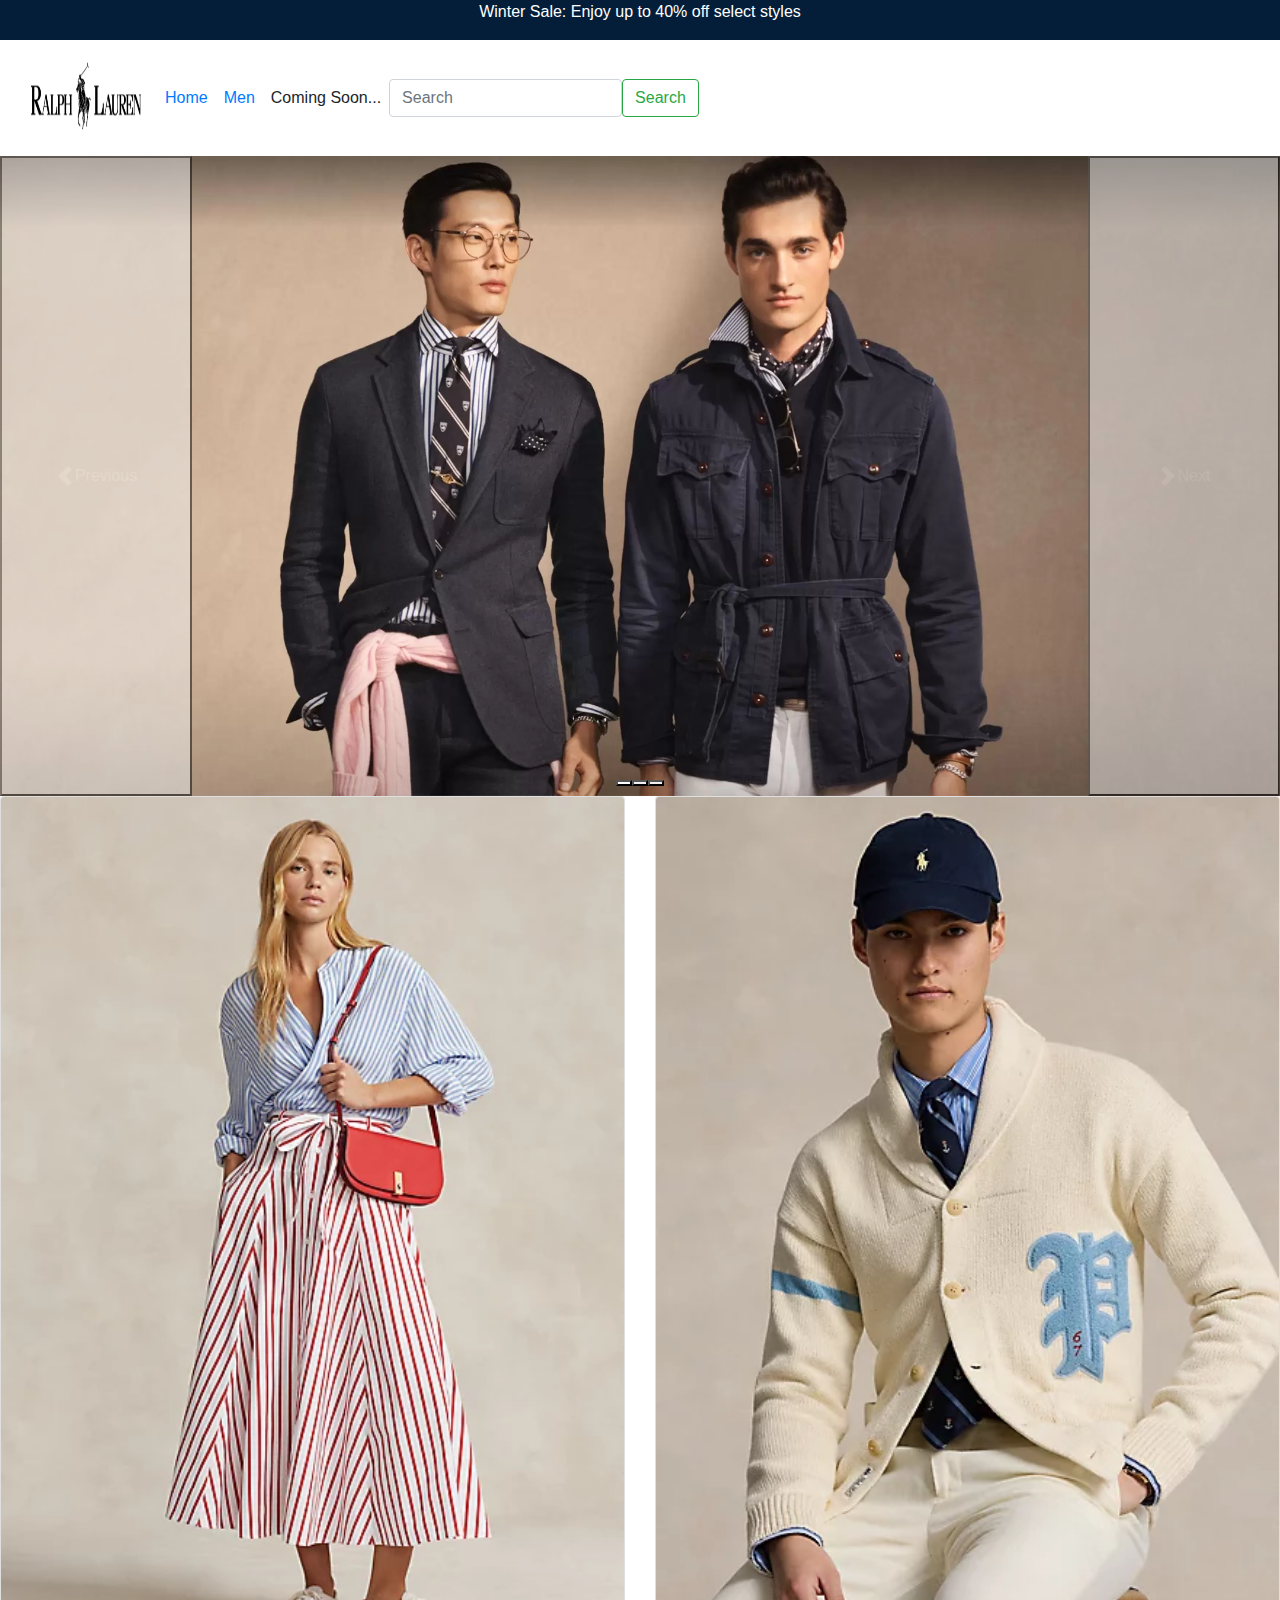
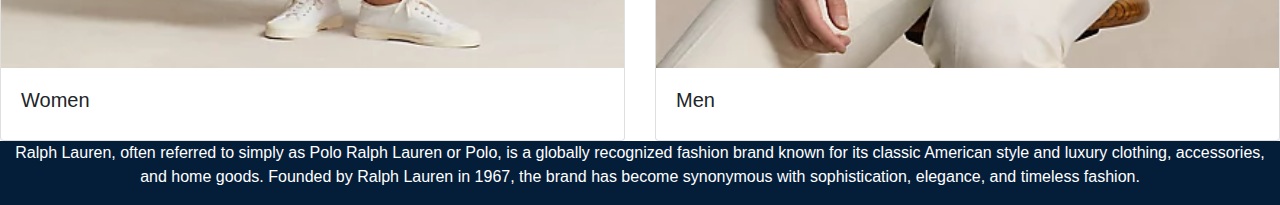
<file: index.html>
<!DOCTYPE html>
<html>

<head>
  <meta charset="utf-8">
  <meta name="viewport" content="width=device-width">
  <title>replit</title>
  <link href="style.css" rel="stylesheet" type="text/css" />
  <link rel="stylesheet" href="https://cdn.jsdelivr.net/npm/bootstrap@4.0.0/dist/css/bootstrap.min.css" integrity="sha384-Gn5384xqQ1aoWXA+058RXPxPg6fy4IWvTNh0E263XmFcJlSAwiGgFAW/dAiS6JXm" crossorigin="anonymous">


</head>
<!-- This page is supposed to look a little like the ralph lauren page but they have more advance code. -->
<body>
    <div class="row">
  <div class="smbar col">
    <p>Winter Sale: Enjoy up to 40% off select styles</p>
  </div>
    </div>

  <nav class="navbar navbar-expand-lg bg-body-tertiary">
    <div class="container-fluid">
      <img src="5a1ed8cd4ac6b00ff574e300.png" width="110" height="100">
      <div>
      </div>
      <a class="navbar-brand" href="https://www.ralphlauren.com/"> </a>
      <button class="navbar-toggler" type="button" data-bs-toggle="collapse" data-bs-target="#navbarSupportedContent" aria-controls="navbarSupportedContent" aria-expanded="false" aria-label="Toggle navigation">
        <span class="navbar-toggler-icon"></span>
      </button>
      <div class="collapse navbar-collapse" id="navbarSupportedContent">
        <ul class="navbar-nav me-auto mb-2 mb-lg-0">
          <li class="nav-item">
            <a class="nav-link active" aria-current="page" href="index.html">Home</a>
          </li>
          <li class="nav-item">
            <a class="nav-link" href="men.html">Men</a>
          </li>

          <li class="nav-item">
            <a class="nav-link disabled" aria-disabled="true">Coming Soon...</a>
          </li>
        </ul>
        <form class="d-flex" role="search">
          <input class="form-control me-2" type="search" placeholder="Search" aria-label="Search">
          <button class="btn btn-outline-success" type="submit">Search</button>
        </form>
      </div>
    </div>
  </nav>

  <div id="carouselExampleIndicators" class="carousel slide">
    <div class="carousel-indicators">
      <button type="button" data-bs-target="#carouselExampleIndicators" data-bs-slide-to="0" class="active" aria-current="true" aria-label="Slide 1"></button>
      <button type="button" data-bs-target="#carouselExampleIndicators" data-bs-slide-to="1" aria-label="Slide 2"></button>
      <button type="button" data-bs-target="#carouselExampleIndicators" data-bs-slide-to="2" aria-label="Slide 3"></button>
    </div>
    <div class="carousel-inner">
      <div class="carousel-item active">
        <img src="polo1.png" class="d-block w-100" alt="...">
      </div>
      <div class="carousel-item">
        <img src="polo2.png" class="d-block w-100" alt="...">
      </div>
      <div class="carousel-item">
        <img src="polo3.png" class="d-block w-100" alt="...">
      </div>
    </div>
    <button class="carousel-control-prev" type="button" data-bs-target="#carouselExampleIndicators" data-bs-slide="prev">
      <span class="carousel-control-prev-icon" aria-hidden="true"></span>
      <span class="visually-hidden">Previous</span>
    </button>
    <button class="carousel-control-next" type="button" data-bs-target="#carouselExampleIndicators" data-bs-slide="next">
      <span class="carousel-control-next-icon" aria-hidden="true"></span>
      <span class="visually-hidden">Next</span>
    </button>
  </div>
  
<div class="row">
  <div class="col-sm-12 col-md-12 col-lg-12">
  
  <div class="row row-cols-1 row-cols-md-2 g-4">
    <div class="col">
      <div class="card">
        <img src="polo4.png" class="card-img-top" alt="...">
        <div class="card-body">
          <h5>Women</h5>

        </div>
      </div>
    </div>
    <div class="col">
      <div class="card">
        <img src="pola1.png" class="card-img-top" alt="...">
        <div class="card-body">
         <h5>Men</h5>
        </div>
      </div>
    </div>
  </div>
  </div>
</div>
  
  
    <div class="row">
  <div class="smbar col">
    <p>
      Ralph Lauren, often referred to simply as Polo Ralph Lauren or Polo, is a globally recognized fashion brand known for its classic American style and luxury clothing, accessories, and home goods. Founded by Ralph Lauren in 1967, the brand has become synonymous with sophistication, elegance, and timeless fashion.</p>
  </div>
    </div>


  <script src="https://cdn.jsdelivr.net/npm/bootstrap@5.3.2/dist/js/bootstrap.bundle.min.js" integrity="sha384-C6RzsynM9kWDrMNeT87bh95OGNyZPhcTNXj1NW7RuBCsyN/o0jlpcV8Qyq46cDfL" crossorigin="anonymous"></script>

</body>

</html>
</file>
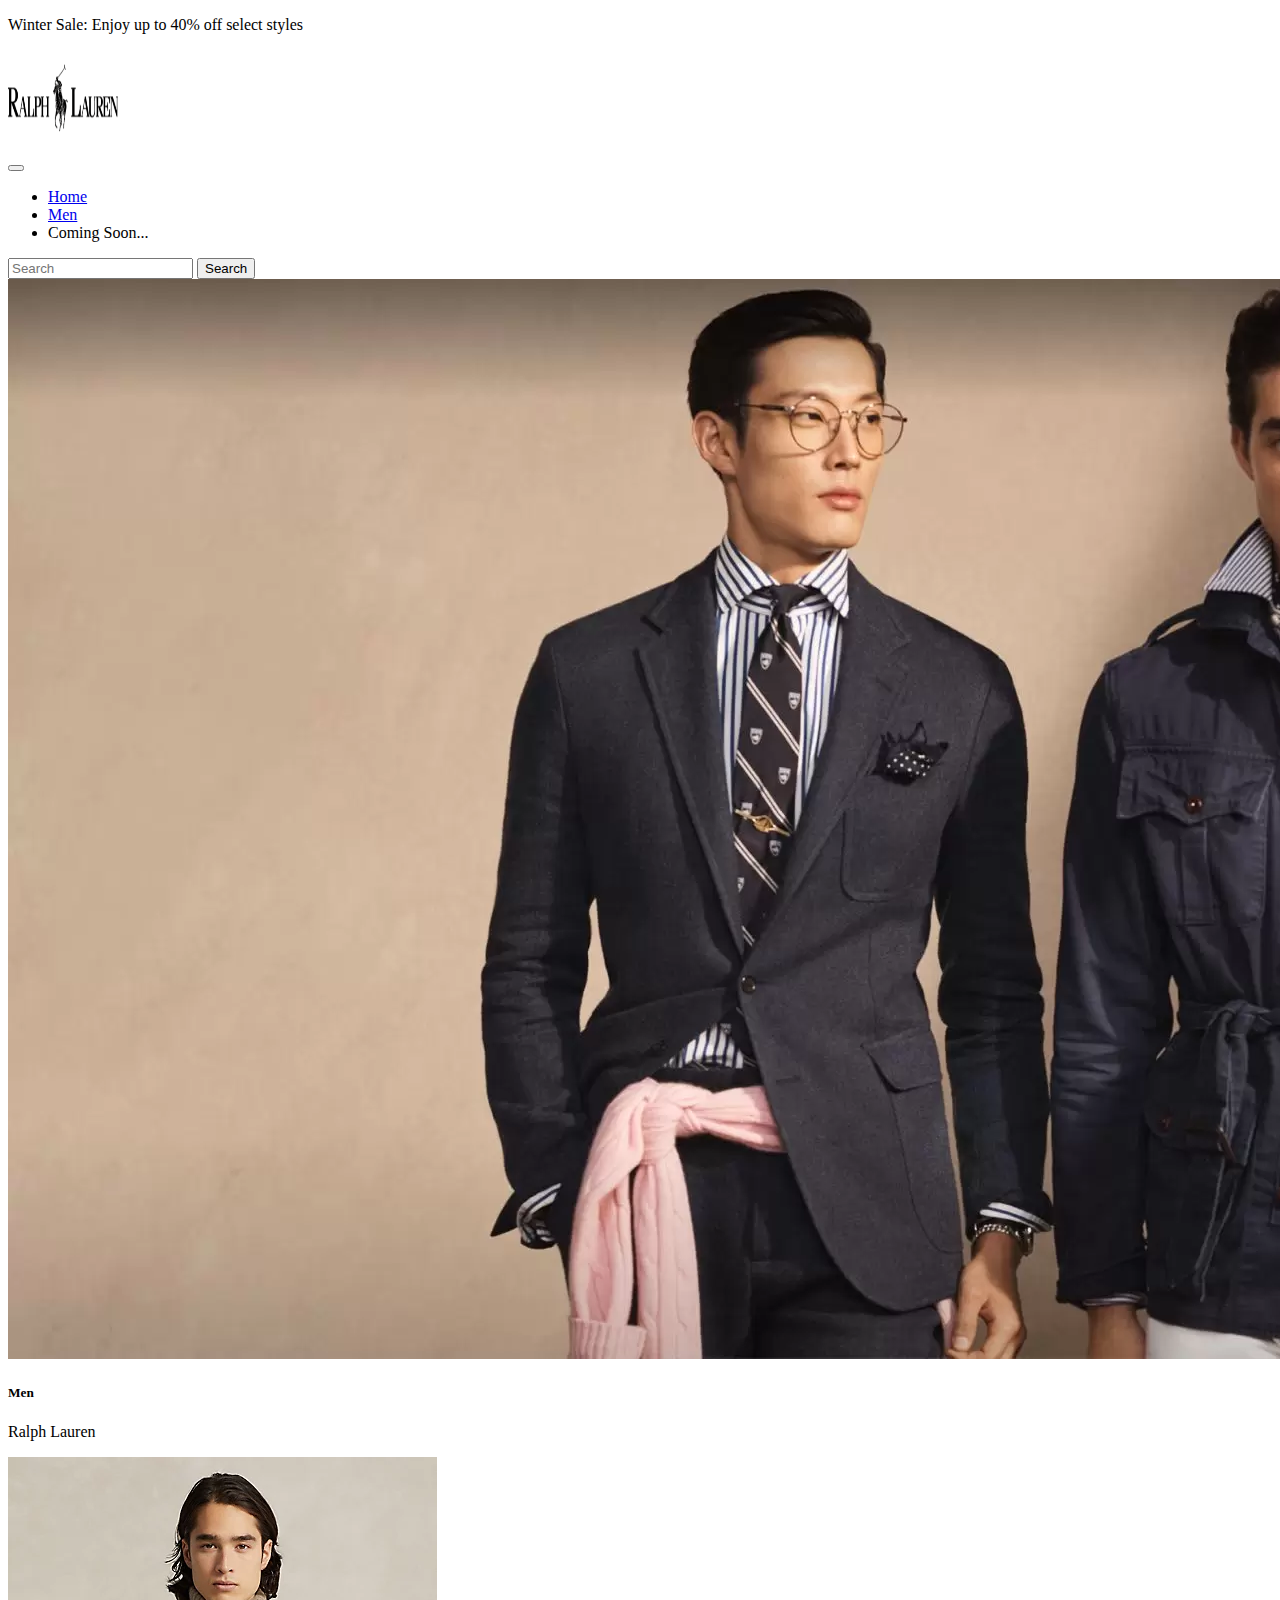
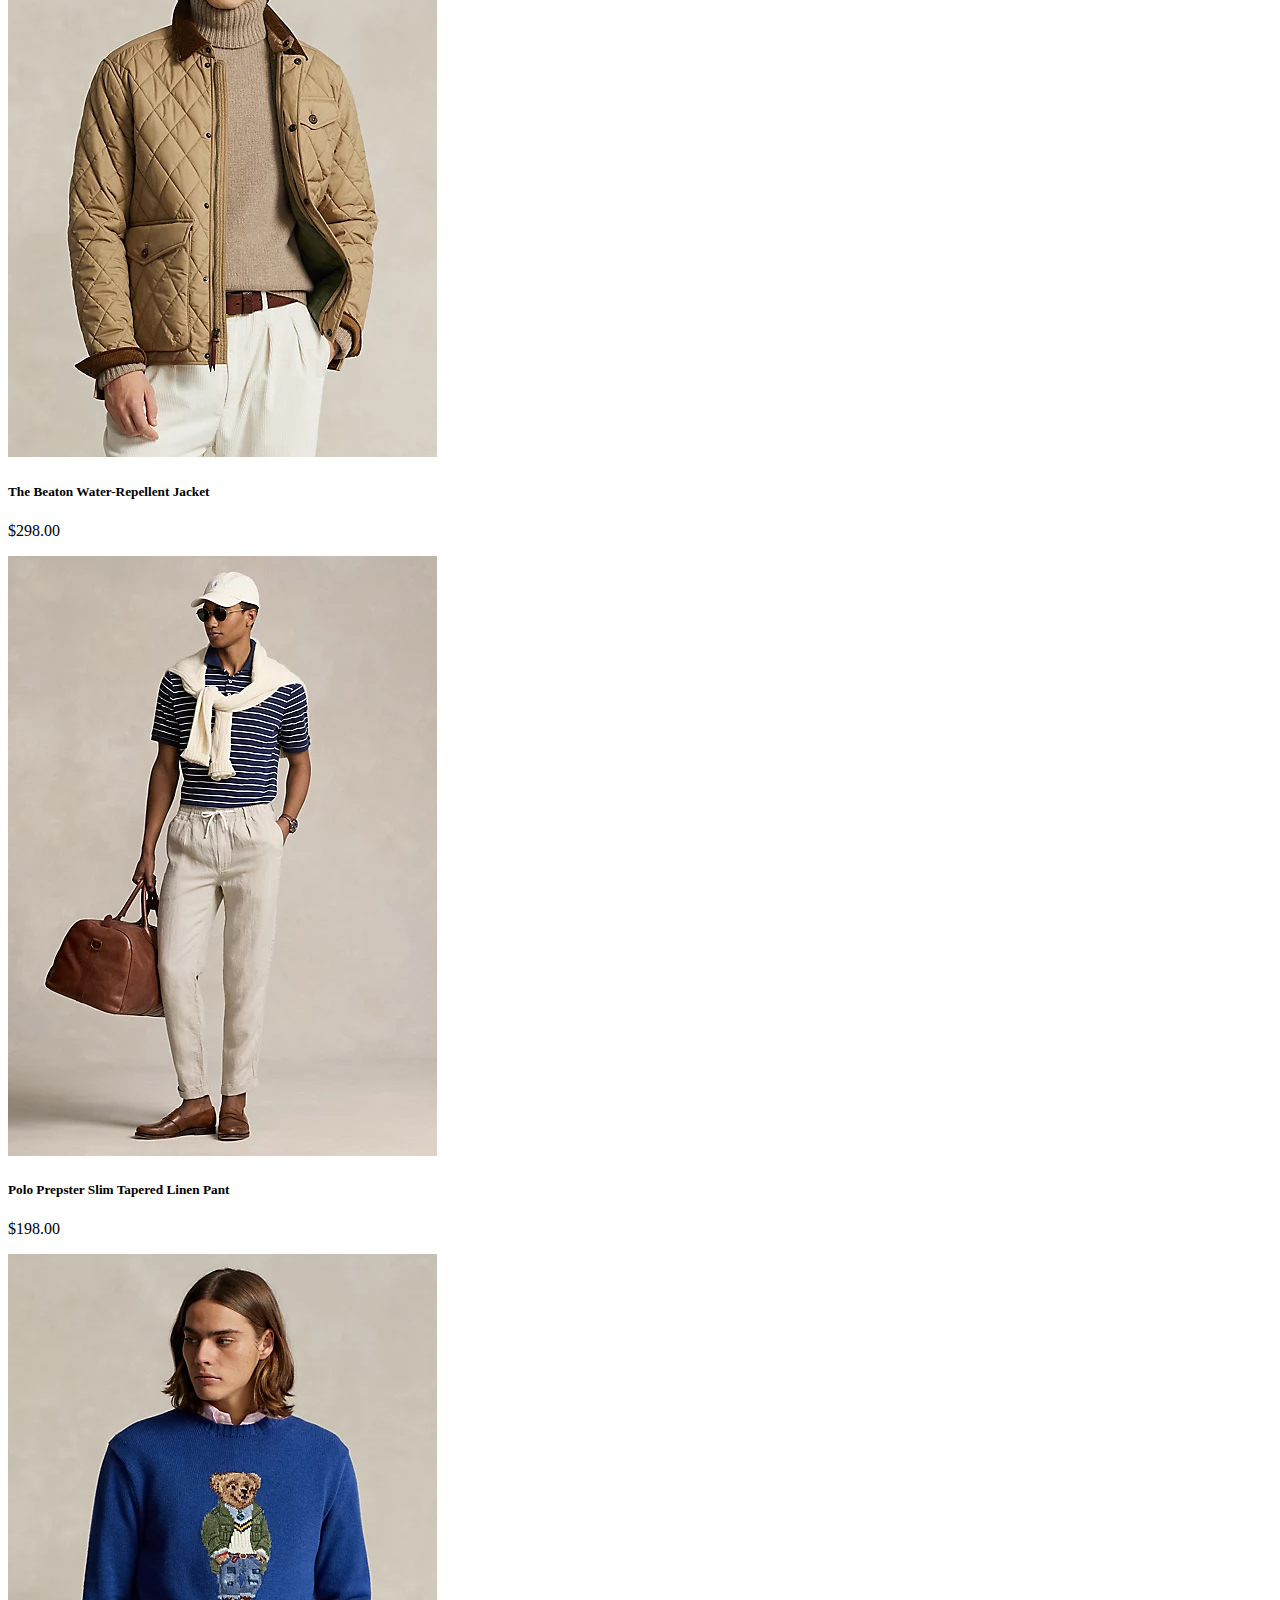
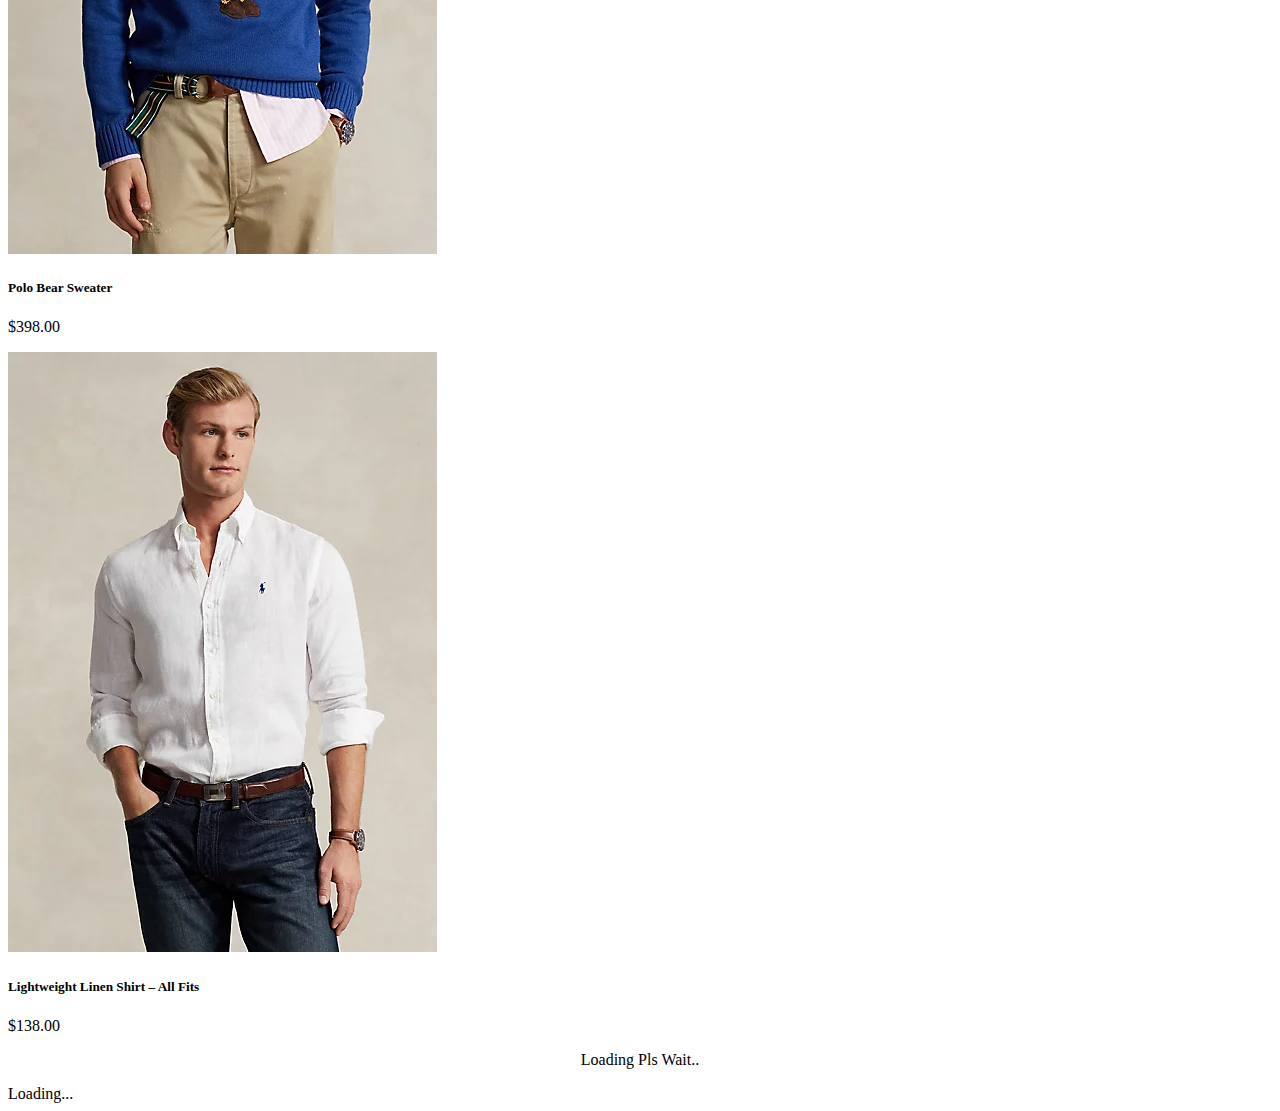
<file: men.html>
<!doctype html>
<html lang="en">
  <head>
    <meta charset="utf-8">
    <meta name="viewport" content="width=device-width, initial-scale=1">
    <title>Polo Men</title>
    <link href="https://cdn.jsdelivr.net/npm/bootstrap@5.3.2/dist/css/bootstrap.min.css" rel="stylesheet" integrity="sha384-T3c6CoIi6uLrA9TneNEoa7RxnatzjcDSCmG1MXxSR1GAsXEV/Dwwykc2MPK8M2HN" crossorigin="anonymous">
  </head>
  <body>

    <!-- This page is kinda like aesthetic ig you could say of the Ralph Lauren Men section but with some tweaks to it. -->
    <div class="row">
    <div class="smbar">
      <p>Winter Sale: Enjoy up to 40% off select styles</p>
    </div>
      </div>

    <nav class="navbar navbar-expand-lg bg-body-tertiary">
      <div class="container-fluid">
        <img src="5a1ed8cd4ac6b00ff574e300.png" width="110" height="100">
        <div>
        </div>
        <a class="navbar-brand" href="https://www.ralphlauren.com/"> </a>
        <button class="navbar-toggler" type="button" data-bs-toggle="collapse" data-bs-target="#navbarSupportedContent" aria-controls="navbarSupportedContent" aria-expanded="false" aria-label="Toggle navigation">
          <span class="navbar-toggler-icon"></span>
        </button>
        <div class="collapse navbar-collapse" id="navbarSupportedContent">
          <ul class="navbar-nav me-auto mb-2 mb-lg-0">
            <li class="nav-item">
              <a class="nav-link active" aria-current="page" href="index.html">Home</a>
            </li>
            <li class="nav-item">
              <a class="nav-link" href="men.html">Men</a>
            </li>
           
            <li class="nav-item">
              <a class="nav-link disabled" aria-disabled="true">Coming Soon...</a>
            </li>
          </ul>
          <form class="d-flex" role="search">
            <input class="form-control me-2" type="search" placeholder="Search" aria-label="Search">
            <button class="btn btn-outline-success" type="submit">Search</button>
          </form>
        </div>
      </div>
    </nav>

    <div class="card text-bg-dark">
      <img src="polo1.png" class="card-img" alt="...">
      <div class="card-img-overlay">
        <h5 class="card-title">Men</h5>
        <p class="card-text">Ralph Lauren </p>
      </div>
    </div>

    <div class="row row-cols-1 row-cols-md-2 g-4">
      <div class="col">
        <div class="card">
          <img src="men4.png" class="card-img-top" alt="...">
          <div class="card-body">
            <h5 class="card-title">The Beaton Water-Repellent Jacket</h5>
            <p class="card-text">$298.00</p>
          </div>
        </div>
      </div>
      <div class="col">
        <div class="card">
          <img src="men3.png" class="card-img-top" alt="...">
          <div class="card-body">
            <h5 class="card-title">Polo Prepster Slim Tapered Linen Pant</h5>
            <p class="card-text">$198.00</p>
          </div>
        </div>
      </div>
      <div class="col">
        <div class="card">
          <img src="men2.png" class="card-img-top" alt="...">
          <div class="card-body">
            <h5 class="card-title">Polo Bear Sweater</h5>
            <p class="card-text">$398.00</p>
          </div>
        </div>
      </div>
      <div class="col">
        <div class="card">
          <img src="men1.png" class="card-img-top" alt="...">
          <div class="card-body">
            <h5 class="card-title">Lightweight Linen Shirt – All Fits</h5>
            <p class="card-text">$138.00</p>
          </div>
        </div>
      </div>
    </div>


    <!-- Had an idea of adding this and after a certain time something comes up but i don't know lol -->
    <center><p>Loading Pls Wait..</p></center>
    <div class="d-flex justify-content-center">
      <div class="spinner-border" role="status">
        <span class="visually-hidden">Loading...</span>
      </div>
    </div>
  
    <script src="https://cdn.jsdelivr.net/npm/bootstrap@5.3.2/dist/js/bootstrap.bundle.min.js" integrity="sha384-C6RzsynM9kWDrMNeT87bh95OGNyZPhcTNXj1NW7RuBCsyN/o0jlpcV8Qyq46cDfL" crossorigin="anonymous"></script>
  </body>
</html>
</file>
<file: style.css>
html {
  height: 100%;
  width: 100%;
}
.smbar{
  text-align: center;
  color: white;
  background-color: #041e3a;
}
#fash {
  width: 75vw;
  text-align: center;
  padding: 5px;
  border-radius: 15px;
}
</file>
